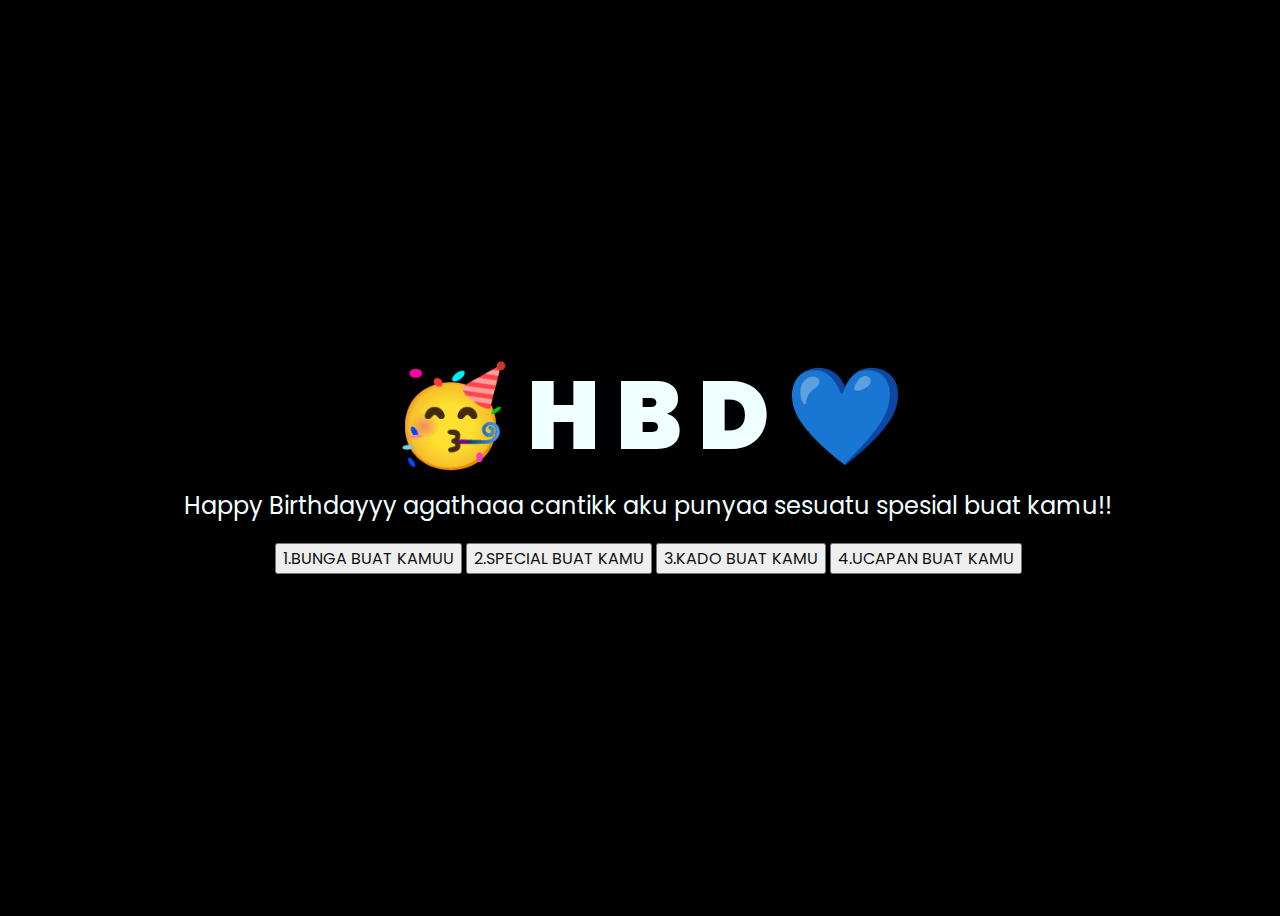
<file: index.html>
<!DOCTYPE html>
<html lang="en">
<head>
    <style>
        .hidden {
            display: none;
        }
    </style>
    <audio src="https://feeldreams.github.io/angelbabypart2.mp3" id="linkmp3" class="sembunyi"></audio>
    <meta charset="UTF-8">
    <meta http-equiv="X-UA-Compatible" content="IE=edge">
    <meta name="viewport" content="width=device-width, initial-scale=1.0">
    <link rel="stylesheet" href="css/style.css">
    <link rel="icon" href="img/flowers.png" type="image/x-icon">
    <title>HBD AGATHAA</title>
</head>
<body>
    <div class="greetings">
    <!-- wleeeeeeeeeee -->
        <span>🥳</span>
        <span>H</span>
        <span>B</span>
        <span>D</span>
        <span>💙</span>
    </div>
    <div class="description">
        <span>Happy Birthdayyy agathaaa cantikk aku punyaa sesuatu spesial buat kamu!!</span>
    </div>
    <div class="button">
        <button>
            <a href="flower.html">1.BUNGA BUAT KAMUU</a>
        </button>
        <button>
            <a href="zeavenius.html">2.SPECIAL BUAT KAMU</a>
        </button>
        <button>
            <a href="kado.html">3.KADO BUAT KAMU</a>
        </button>
        <button>
            <a href="photo/index.html">4.UCAPAN BUAT KAMU</a>
        </button>

    </div>
</body>
</html>
</file>
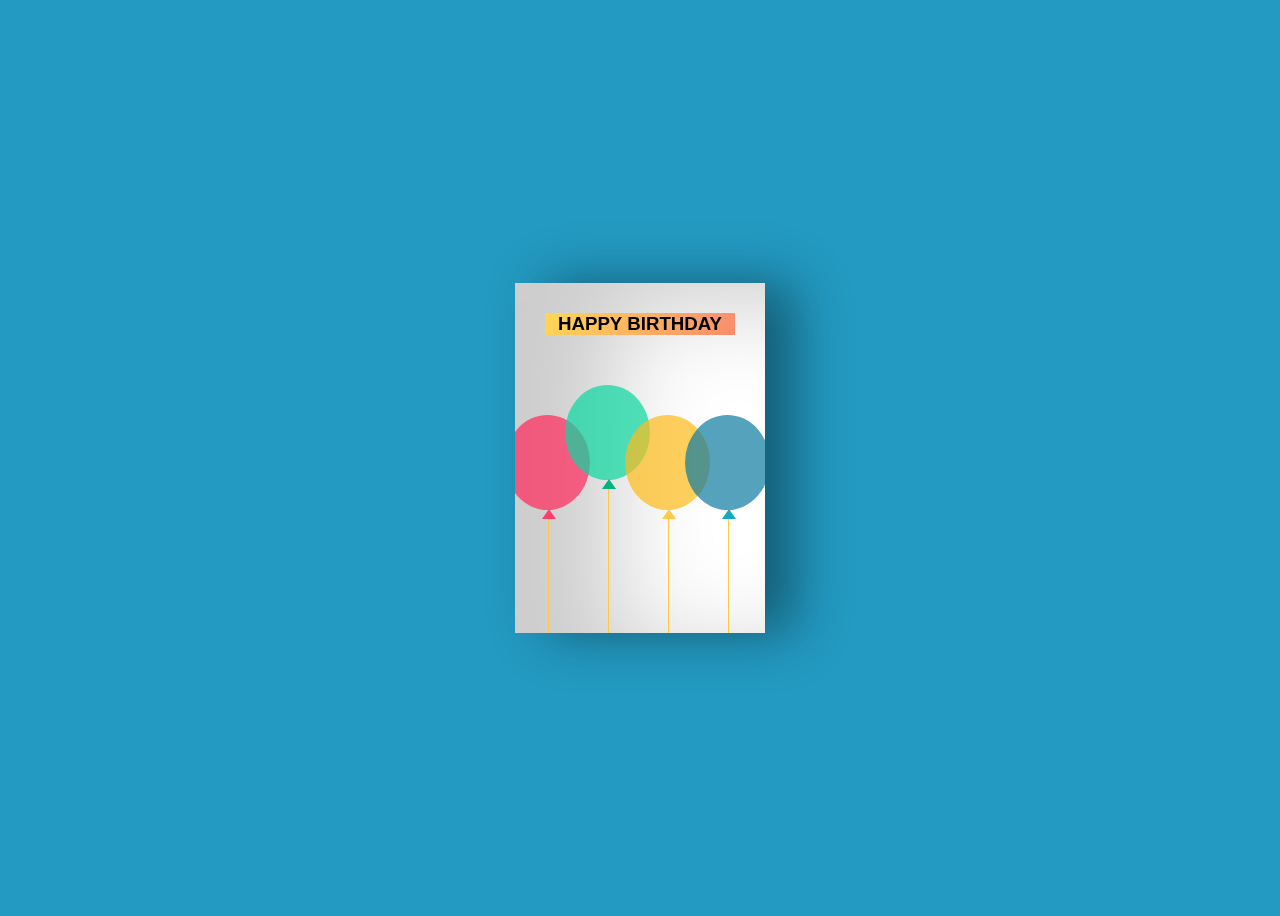
<file: card/index.html>
<!DOCTYPE html>
<html lang="en">
  <head>
    <meta charset="UTF-8" />
    <meta http-equiv="X-UA-Compatible" content="IE=edge" />
    <meta name="viewport" content="width=device-width, initial-scale=1.0" />
    <title>wleee</title>
    <!-- buat css -->
    <link rel="stylesheet" href="css/style.css" />
  </head>
  <body>
    <div class="birthdayCard">
      <div class="cardFront">
        <h3 class="happy">HAPPY BIRTHDAY</h3>
        <div class="balloons">
          <div class="balloon-1"></div>
          <div class="balloon-2"></div>
          <div class="balloon-3"></div>
          <div class="balloon-4"></div>
        </div>
      </div>
      <div class="cardInside">
        <h3 class="back">HAPPY BIRTHDAY</h3>
        <p>Agathaaa,</p>
        <p>
          happyyy birthdayy agathaaa 🎈🥳 Hari ini adalah hari yang istimewaa
          di hari yang bahagia inii, semoga kamu selalu dikelilingi oleh orang-orang yang mencintaimu 
          dan mendapatkan segala hal yang terbaik buat kamu
          semoga hari ini dan seterusnya dipenuhi dengan kebahagiaan dan tawa ceria seperti yang aku kenal.
        </p>
        <p class="name">zeaa💙</p>
      </div>
    </div>
  </body>
</html>
</file>
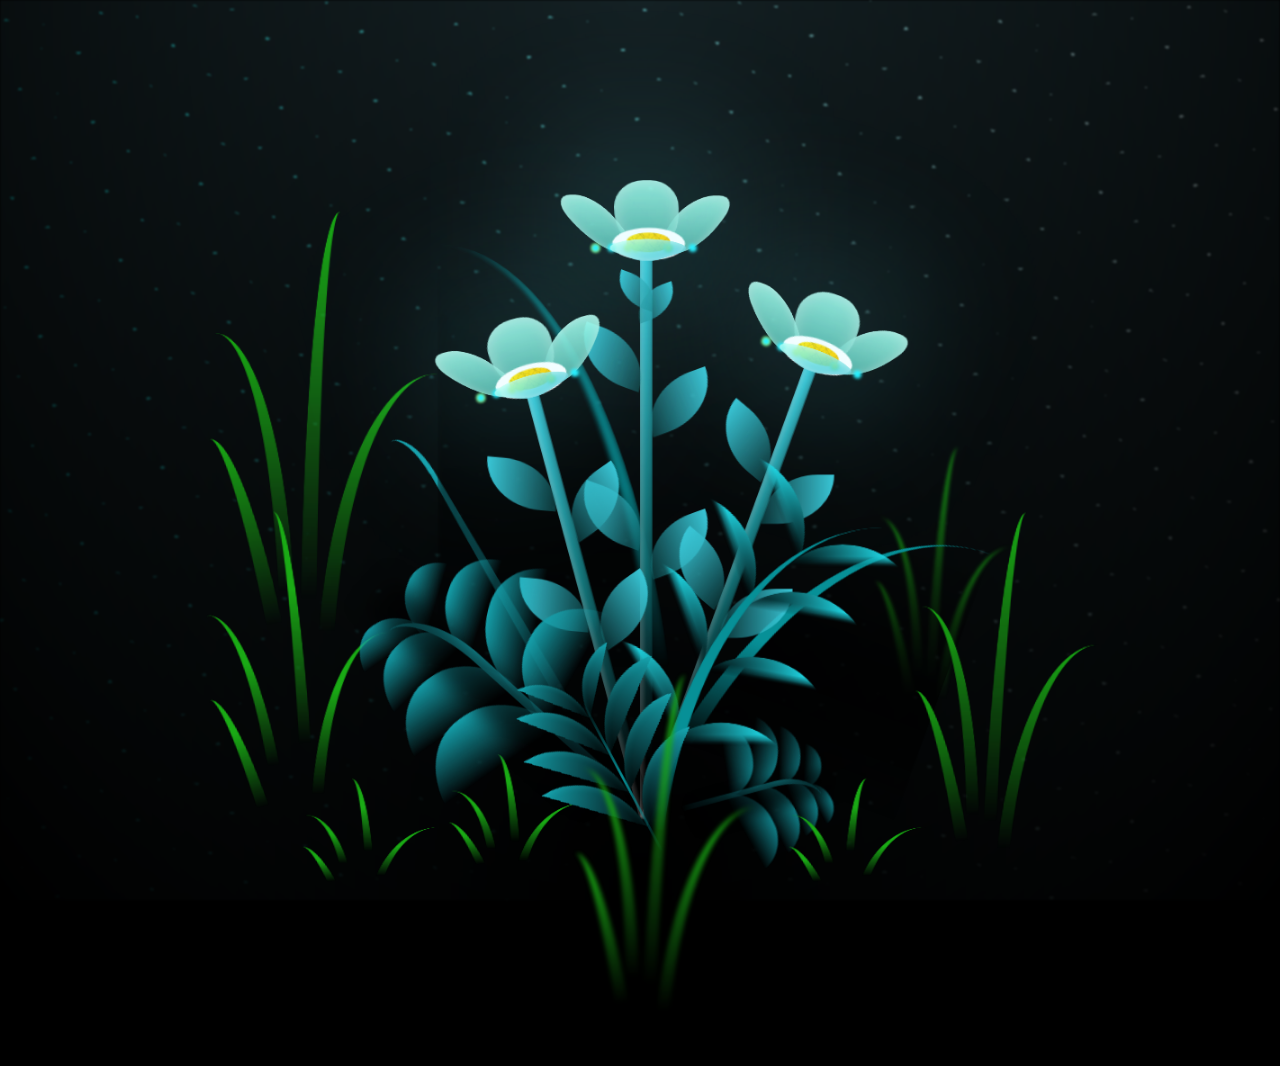
<file: flower.html>
<!DOCTYPE html>
<html lang="en">
<head>
    <meta charset="UTF-8">
    <meta http-equiv="X-UA-Compatible" content="IE=edge">
    <meta name="viewport" content="width=device-width, initial-scale=1.0">
    <link rel="stylesheet" href="css/main.css">
    <link rel="icon" href="img/flowers.png" type="image/x-icon">
    <title>HBD AGATHAA</title>
</head>
<body class="container">
  <!-- WLEEEEEEEEEEEEEEEEE-->
   <audio src="https://feeldreams.github.io/angelbabypart2.mp3" id="linkmp3" class="sembunyi"></audio>
   
    <div class="night"></div>
    <div class="flowers">
      <div class="flower flower--1">
        <div class="flower__leafs flower__leafs--1">
          <div class="flower__leaf flower__leaf--1"></div>
          <div class="flower__leaf flower__leaf--2"></div>
          <div class="flower__leaf flower__leaf--3"></div>
          <div class="flower__leaf flower__leaf--4"></div>
          <div class="flower__white-circle"></div>
  
          <div class="flower__light flower__light--1"></div>
          <div class="flower__light flower__light--2"></div>
          <div class="flower__light flower__light--3"></div>
          <div class="flower__light flower__light--4"></div>
          <div class="flower__light flower__light--5"></div>
          <div class="flower__light flower__light--6"></div>
          <div class="flower__light flower__light--7"></div>
          <div class="flower__light flower__light--8"></div>
  
        </div>
        <div class="flower__line">
          <div class="flower__line__leaf flower__line__leaf--1"></div>
          <div class="flower__line__leaf flower__line__leaf--2"></div>
          <div class="flower__line__leaf flower__line__leaf--3"></div>
          <div class="flower__line__leaf flower__line__leaf--4"></div>
          <div class="flower__line__leaf flower__line__leaf--5"></div>
          <div class="flower__line__leaf flower__line__leaf--6"></div>
        </div>
      </div>
  
      <div class="flower flower--2">
        <div class="flower__leafs flower__leafs--2">
          <div class="flower__leaf flower__leaf--1"></div>
          <div class="flower__leaf flower__leaf--2"></div>
          <div class="flower__leaf flower__leaf--3"></div>
          <div class="flower__leaf flower__leaf--4"></div>
          <div class="flower__white-circle"></div>
  
          <div class="flower__light flower__light--1"></div>
          <div class="flower__light flower__light--2"></div>
          <div class="flower__light flower__light--3"></div>
          <div class="flower__light flower__light--4"></div>
          <div class="flower__light flower__light--5"></div>
          <div class="flower__light flower__light--6"></div>
          <div class="flower__light flower__light--7"></div>
          <div class="flower__light flower__light--8"></div>
  
        </div>
        <div class="flower__line">
          <div class="flower__line__leaf flower__line__leaf--1"></div>
          <div class="flower__line__leaf flower__line__leaf--2"></div>
          <div class="flower__line__leaf flower__line__leaf--3"></div>
          <div class="flower__line__leaf flower__line__leaf--4"></div>
        </div>
      </div>
  
      <div class="flower flower--3">
        <div class="flower__leafs flower__leafs--3">
          <div class="flower__leaf flower__leaf--1"></div>
          <div class="flower__leaf flower__leaf--2"></div>
          <div class="flower__leaf flower__leaf--3"></div>
          <div class="flower__leaf flower__leaf--4"></div>
          <div class="flower__white-circle"></div>
  
          <div class="flower__light flower__light--1"></div>
          <div class="flower__light flower__light--2"></div>
          <div class="flower__light flower__light--3"></div>
          <div class="flower__light flower__light--4"></div>
          <div class="flower__light flower__light--5"></div>
          <div class="flower__light flower__light--6"></div>
          <div class="flower__light flower__light--7"></div>
          <div class="flower__light flower__light--8"></div>
  
        </div>
        <div class="flower__line">
          <div class="flower__line__leaf flower__line__leaf--1"></div>
          <div class="flower__line__leaf flower__line__leaf--2"></div>
          <div class="flower__line__leaf flower__line__leaf--3"></div>
          <div class="flower__line__leaf flower__line__leaf--4"></div>
        </div>
      </div>
  
      <div class="grow-ans" style="--d:1.2s">
        <div class="flower__g-long">
          <div class="flower__g-long__top"></div>
          <div class="flower__g-long__bottom"></div>
        </div>
      </div>
  
      <div class="growing-grass">
        <div class="flower__grass flower__grass--1">
          <div class="flower__grass--top"></div>
          <div class="flower__grass--bottom"></div>
          <div class="flower__grass__leaf flower__grass__leaf--1"></div>
          <div class="flower__grass__leaf flower__grass__leaf--2"></div>
          <div class="flower__grass__leaf flower__grass__leaf--3"></div>
          <div class="flower__grass__leaf flower__grass__leaf--4"></div>
          <div class="flower__grass__leaf flower__grass__leaf--5"></div>
          <div class="flower__grass__leaf flower__grass__leaf--6"></div>
          <div class="flower__grass__leaf flower__grass__leaf--7"></div>
          <div class="flower__grass__leaf flower__grass__leaf--8"></div>
          <div class="flower__grass__overlay"></div>
        </div>
      </div>
  
      <div class="growing-grass">
        <div class="flower__grass flower__grass--2">
          <div class="flower__grass--top"></div>
          <div class="flower__grass--bottom"></div>
          <div class="flower__grass__leaf flower__grass__leaf--1"></div>
          <div class="flower__grass__leaf flower__grass__leaf--2"></div>
          <div class="flower__grass__leaf flower__grass__leaf--3"></div>
          <div class="flower__grass__leaf flower__grass__leaf--4"></div>
          <div class="flower__grass__leaf flower__grass__leaf--5"></div>
          <div class="flower__grass__leaf flower__grass__leaf--6"></div>
          <div class="flower__grass__leaf flower__grass__leaf--7"></div>
          <div class="flower__grass__leaf flower__grass__leaf--8"></div>
          <div class="flower__grass__overlay"></div>
        </div>
      </div>
  
      <div class="grow-ans" style="--d:2.4s">
        <div class="flower__g-right flower__g-right--1">
          <div class="leaf"></div>
        </div>
      </div>
  
      <div class="grow-ans" style="--d:2.8s">
        <div class="flower__g-right flower__g-right--2">
          <div class="leaf"></div>
        </div>
      </div>
  
      <div class="grow-ans" style="--d:2.8s">
        <div class="flower__g-front">
          <div class="flower__g-front__leaf-wrapper flower__g-front__leaf-wrapper--1">
            <div class="flower__g-front__leaf"></div>
          </div>
          <div class="flower__g-front__leaf-wrapper flower__g-front__leaf-wrapper--2">
            <div class="flower__g-front__leaf"></div>
          </div>
          <div class="flower__g-front__leaf-wrapper flower__g-front__leaf-wrapper--3">
            <div class="flower__g-front__leaf"></div>
          </div>
          <div class="flower__g-front__leaf-wrapper flower__g-front__leaf-wrapper--4">
            <div class="flower__g-front__leaf"></div>
          </div>
          <div class="flower__g-front__leaf-wrapper flower__g-front__leaf-wrapper--5">
            <div class="flower__g-front__leaf"></div>
          </div>
          <div class="flower__g-front__leaf-wrapper flower__g-front__leaf-wrapper--6">
            <div class="flower__g-front__leaf"></div>
          </div>
          <div class="flower__g-front__leaf-wrapper flower__g-front__leaf-wrapper--7">
            <div class="flower__g-front__leaf"></div>
          </div>
          <div class="flower__g-front__leaf-wrapper flower__g-front__leaf-wrapper--8">
            <div class="flower__g-front__leaf"></div>
          </div>
          <div class="flower__g-front__line"></div>
        </div>
      </div>
  
      <div class="grow-ans" style="--d:3.2s">
        <div class="flower__g-fr">
          <div class="leaf"></div>
          <div class="flower__g-fr__leaf flower__g-fr__leaf--1"></div>
          <div class="flower__g-fr__leaf flower__g-fr__leaf--2"></div>
          <div class="flower__g-fr__leaf flower__g-fr__leaf--3"></div>
          <div class="flower__g-fr__leaf flower__g-fr__leaf--4"></div>
          <div class="flower__g-fr__leaf flower__g-fr__leaf--5"></div>
          <div class="flower__g-fr__leaf flower__g-fr__leaf--6"></div>
          <div class="flower__g-fr__leaf flower__g-fr__leaf--7"></div>
          <div class="flower__g-fr__leaf flower__g-fr__leaf--8"></div>
        </div>
      </div>
  
      <div class="long-g long-g--0">
        <div class="grow-ans" style="--d:3s">
          <div class="leaf leaf--0"></div>
        </div>
        <div class="grow-ans" style="--d:2.2s">
          <div class="leaf leaf--1"></div>
        </div>
        <div class="grow-ans" style="--d:3.4s">
          <div class="leaf leaf--2"></div>
        </div>
        <div class="grow-ans" style="--d:3.6s">
          <div class="leaf leaf--3"></div>
        </div>
      </div>
  
      <div class="long-g long-g--1">
        <div class="grow-ans" style="--d:3.6s">
          <div class="leaf leaf--0"></div>
        </div>
        <div class="grow-ans" style="--d:3.8s">
          <div class="leaf leaf--1"></div>
        </div>
        <div class="grow-ans" style="--d:4s">
          <div class="leaf leaf--2"></div>
        </div>
        <div class="grow-ans" style="--d:4.2s">
          <div class="leaf leaf--3"></div>
        </div>
      </div>
  
      <div class="long-g long-g--2">
        <div class="grow-ans" style="--d:4s">
          <div class="leaf leaf--0"></div>
        </div>
        <div class="grow-ans" style="--d:4.2s">
          <div class="leaf leaf--1"></div>
        </div>
        <div class="grow-ans" style="--d:4.4s">
          <div class="leaf leaf--2"></div>
        </div>
        <div class="grow-ans" style="--d:4.6s">
          <div class="leaf leaf--3"></div>
        </div>
      </div>
  
      <div class="long-g long-g--3">
        <div class="grow-ans" style="--d:4s">
          <div class="leaf leaf--0"></div>
        </div>
        <div class="grow-ans" style="--d:4.2s">
          <div class="leaf leaf--1"></div>
        </div>
        <div class="grow-ans" style="--d:3s">
          <div class="leaf leaf--2"></div>
        </div>
        <div class="grow-ans" style="--d:3.6s">
          <div class="leaf leaf--3"></div>
        </div>
      </div>
  
      <div class="long-g long-g--4">
        <div class="grow-ans" style="--d:4s">
          <div class="leaf leaf--0"></div>
        </div>
        <div class="grow-ans" style="--d:4.2s">
          <div class="leaf leaf--1"></div>
        </div>
        <div class="grow-ans" style="--d:3s">
          <div class="leaf leaf--2"></div>
        </div>
        <div class="grow-ans" style="--d:3.6s">
          <div class="leaf leaf--3"></div>
        </div>
      </div>
  
      <div class="long-g long-g--5">
        <div class="grow-ans" style="--d:4s">
          <div class="leaf leaf--0"></div>
        </div>
        <div class="grow-ans" style="--d:4.2s">
          <div class="leaf leaf--1"></div>
        </div>
        <div class="grow-ans" style="--d:3s">
          <div class="leaf leaf--2"></div>
        </div>
        <div class="grow-ans" style="--d:3.6s">
          <div class="leaf leaf--3"></div>
        </div>
      </div>
  
      <div class="long-g long-g--6">
        <div class="grow-ans" style="--d:4.2s">
          <div class="leaf leaf--0"></div>
        </div>
        <div class="grow-ans" style="--d:4.4s">
          <div class="leaf leaf--1"></div>
        </div>
        <div class="grow-ans" style="--d:4.6s">
          <div class="leaf leaf--2"></div>
        </div>
        <div class="grow-ans" style="--d:4.8s">
          <div class="leaf leaf--3"></div>
        </div>
      </div>
  
      <div class="long-g long-g--7">
        <div class="grow-ans" style="--d:3s">
          <div class="leaf leaf--0"></div>
        </div>
        <div class="grow-ans" style="--d:3.2s">
          <div class="leaf leaf--1"></div>
        </div>
        <div class="grow-ans" style="--d:3.5s">
          <div class="leaf leaf--2"></div>
        </div>
        <div class="grow-ans" style="--d:3.6s">
          <div class="leaf leaf--3"></div>
        </div>
      </div>
    </div>
    <script src="main.js"></script>
  </body>
</html>
</file>
<file: css/style.css>
@import url('https://fonts.googleapis.com/css2?family=Poppins:ital,wght@0,500;1,900&display=swap');
*{
    font-family: 'Poppins',cursive;
}
body{
    color: azure;
    width: 100%;
    height: 100vh;
    display: flex;
    flex-direction: column;
    align-items: center;
    justify-content: center;
    background-color: black;
}
.greetings{
    font-size: 6rem;
    font-weight: 900;
}
.greetings > span{
    animation: glow 3s ease-in-out infinite;
}
@keyframes glow{
    0%, 100%{
        color: #fff;
        text-shadow: 0 0 12px #396bd6, 0 0 50px #396bd6, 0 0 100px #396bd6;
    }
    10%, 90%{
        color: #111;
        text-shadow: none;
    }
}
.greetings > span:nth-child(2){
    animation-delay: .2s ;
}
.greetings > span:nth-child(3){
    animation-delay: .4s ;
}
.greetings > span:nth-child(4){
    animation-delay: .6s;
}
.greetings > span:nth-child(5){
    animation-delay: .8s;
}
.greetings > span:nth-child(5){
    animation-delay: .10s;
}
.greetings > span:nth-child(5){
    animation-delay: .12s;
}
.description{
    font-size: 1.5rem;
    margin-bottom: 20px;
}

.button a{
    text-decoration: none;
    font-size: 1rem;
    color: #111;
}

@media screen and (max-width:574px){
    .greetings{
        display: block;
        font-size: 3rem;
        font-weight: 500;
        text-align: center;
    }
    .description{
        font-size: 1rem;
    }
    
    .button a{
        font-size: .5rem;
    }
}
</file>
<file: card/css/style.css>
body {
  display: flex;
  align-items: center;
  justify-content: center;
  height: 100vh;
  background-color: #239ac2;
}

.birthdayCard {
  position: relative;
  width: 250px;
  height: 350px;
  cursor: pointer;
  transform-style: preserve-3d;
  transform: perspective(2500px);
  transition: 1s;
}

.birthdayCard:hover {
  transform: perspective(2500px) rotate(5deg);
  box-shadow: inset 100px 20px 100px rgba(0, 0, 0, 0.2),
    0 10px 100px rgba(0, 0, 0, 0.5);
}

.birthdayCard:hover .cardFront {
  transform: rotateY(-160deg);
}

.birthdayCard:hover .happy {
  visibility: hidden;
}

.cardFront {
  position: relative;
  background-color: #fff;
  width: 250px;
  height: 350px;
  overflow: hidden;
  transform-origin: left;
  box-shadow: inset 100px 20px 100px rgba(0, 0, 0, 0.2),
    30px 0 50px rgba(0, 0, 0, 0.4);
  transition: 0.6s;
}

.happy {
  font-family: Tahoma, sans-serif;
  text-align: center;
  margin: 30px;
  background-image: linear-gradient(120deg, #ffd856 0%, #f98c6e 100%);
  transition: 0.1s;
}

.balloons {
  position: absolute;
}

.balloon-1,
.balloon-2,
.balloon-3,
.balloon-4 {
  position: absolute;
  width: 85px;
  height: 95px;
  border-radius: 50%;
}

.balloon-1 {
  background-color: rgba(255, 40, 90, 0.7);
  left: -10px;
  top: 50px;
}

.balloon-2 {
  background-color: rgba(9, 215, 160, 0.7);
  left: 50px;
  top: 20px;
}

.balloon-3 {
  background-color: rgba(255, 186, 26, 0.7);
  left: 110px;
  top: 50px;
}

.balloon-4 {
  background-color: rgba(12, 122, 159, 0.7);
  left: 170px;
  top: 50px;
}

.balloon-1::before,
.balloon-2::before,
.balloon-3::before,
.balloon-4::before {
  content: "";
  position: absolute;
  width: 1px;
  height: 155px;
  background-color: #ffc848;
  top: 95px;
  left: 43px;
}

.balloon-1::after,
.balloon-2::after,
.balloon-3::after,
.balloon-4::after {
  content: "";
  position: absolute;
  border-right: 7px solid transparent;
  border-left: 7px solid transparent;
  top: 94px;
  left: 37px;
}

.balloon-1::after {
  border-bottom: 10px solid #ff3e6b;
}

.balloon-2::after {
  border-bottom: 10px solid #04b183;
}

.balloon-3::after {
  border-bottom: 10px solid #ffc94c;
}

.balloon-4::after {
  border-bottom: 10px solid #13a9bd;
}

.cardInside {
  position: absolute;
  background-color: #fff;
  width: 250px;
  height: 350px;
  z-index: -1;
  left: 0;
  top: 0;
  box-shadow: inset 100px 20px 100px rgba(0, 0, 0, 0.2);
}

p {
  font-family: "Tahoma", cursive;
  margin: 10px;
  color: #333;
}

.name {
  position: absolute;
  left: 190px;
  top: 300px;
  color: #333;
}

.back {
  font-family: Tahoma, sans-serif;
  color: #333;
  text-align: center;
  margin: 30px;
  outline-color: #333;
  outline-style: dotted;
}
</file>
<file: css/main.css>
*,
*::after,
*::before {
  padding: 0;
  margin: 0;
  box-sizing: border-box;
}

:root {
  --dark-color: #000;
}

body {
  display: flex;
  align-items: flex-end;
  justify-content: center;
  min-height: 100vh;
  background-color: var(--dark-color);
  overflow: hidden;
  perspective: 1000px;
}

.night {
  position: fixed;
  left: 50%;
  top: 0;
  transform: translateX(-50%);
  width: 100%;
  height: 100%;
  filter: blur(0.1vmin);
  background-image: radial-gradient(ellipse at top, transparent 0%, var(--dark-color)), radial-gradient(ellipse at bottom, var(--dark-color), rgba(145, 233, 255, 0.2)), repeating-linear-gradient(220deg, rgb(0, 0, 0) 0px, rgb(0, 0, 0) 19px, transparent 19px, transparent 22px), repeating-linear-gradient(189deg, rgb(0, 0, 0) 0px, rgb(0, 0, 0) 19px, transparent 19px, transparent 22px), repeating-linear-gradient(148deg, rgb(0, 0, 0) 0px, rgb(0, 0, 0) 19px, transparent 19px, transparent 22px), linear-gradient(90deg, rgb(0, 255, 250), rgb(240, 240, 240));
}

.flowers {
  position: relative;
  transform: scale(0.9);
}

.flower {
  position: absolute;
  bottom: 10vmin;
  transform-origin: bottom center;
  z-index: 10;
  --fl-speed: 0.8s;
}
.flower--1 {
  -webkit-animation: moving-flower-1 4s linear infinite;
          animation: moving-flower-1 4s linear infinite;
}
.flower--1 .flower__line {
  height: 70vmin;
  -webkit-animation-delay: 0.3s;
          animation-delay: 0.3s;
}
.flower--1 .flower__line__leaf--1 {
  -webkit-animation: blooming-leaf-right var(--fl-speed) 1.6s backwards;
          animation: blooming-leaf-right var(--fl-speed) 1.6s backwards;
}
.flower--1 .flower__line__leaf--2 {
  -webkit-animation: blooming-leaf-right var(--fl-speed) 1.4s backwards;
          animation: blooming-leaf-right var(--fl-speed) 1.4s backwards;
}
.flower--1 .flower__line__leaf--3 {
  -webkit-animation: blooming-leaf-left var(--fl-speed) 1.2s backwards;
          animation: blooming-leaf-left var(--fl-speed) 1.2s backwards;
}
.flower--1 .flower__line__leaf--4 {
  -webkit-animation: blooming-leaf-left var(--fl-speed) 1s backwards;
          animation: blooming-leaf-left var(--fl-speed) 1s backwards;
}
.flower--1 .flower__line__leaf--5 {
  -webkit-animation: blooming-leaf-right var(--fl-speed) 1.8s backwards;
          animation: blooming-leaf-right var(--fl-speed) 1.8s backwards;
}
.flower--1 .flower__line__leaf--6 {
  -webkit-animation: blooming-leaf-left var(--fl-speed) 2s backwards;
          animation: blooming-leaf-left var(--fl-speed) 2s backwards;
}
.flower--2 {
  left: 50%;
  transform: rotate(20deg);
  -webkit-animation: moving-flower-2 4s linear infinite;
          animation: moving-flower-2 4s linear infinite;
}
.flower--2 .flower__line {
  height: 60vmin;
  -webkit-animation-delay: 0.6s;
          animation-delay: 0.6s;
}
.flower--2 .flower__line__leaf--1 {
  -webkit-animation: blooming-leaf-right var(--fl-speed) 1.9s backwards;
          animation: blooming-leaf-right var(--fl-speed) 1.9s backwards;
}
.flower--2 .flower__line__leaf--2 {
  -webkit-animation: blooming-leaf-right var(--fl-speed) 1.7s backwards;
          animation: blooming-leaf-right var(--fl-speed) 1.7s backwards;
}
.flower--2 .flower__line__leaf--3 {
  -webkit-animation: blooming-leaf-left var(--fl-speed) 1.5s backwards;
          animation: blooming-leaf-left var(--fl-speed) 1.5s backwards;
}
.flower--2 .flower__line__leaf--4 {
  -webkit-animation: blooming-leaf-left var(--fl-speed) 1.3s backwards;
          animation: blooming-leaf-left var(--fl-speed) 1.3s backwards;
}
.flower--3 {
  left: 50%;
  transform: rotate(-15deg);
  -webkit-animation: moving-flower-3 4s linear infinite;
          animation: moving-flower-3 4s linear infinite;
}
.flower--3 .flower__line {
  -webkit-animation-delay: 0.9s;
          animation-delay: 0.9s;
}
.flower--3 .flower__line__leaf--1 {
  -webkit-animation: blooming-leaf-right var(--fl-speed) 2.5s backwards;
          animation: blooming-leaf-right var(--fl-speed) 2.5s backwards;
}
.flower--3 .flower__line__leaf--2 {
  -webkit-animation: blooming-leaf-right var(--fl-speed) 2.3s backwards;
          animation: blooming-leaf-right var(--fl-speed) 2.3s backwards;
}
.flower--3 .flower__line__leaf--3 {
  -webkit-animation: blooming-leaf-left var(--fl-speed) 2.1s backwards;
          animation: blooming-leaf-left var(--fl-speed) 2.1s backwards;
}
.flower--3 .flower__line__leaf--4 {
  -webkit-animation: blooming-leaf-left var(--fl-speed) 1.9s backwards;
          animation: blooming-leaf-left var(--fl-speed) 1.9s backwards;
}
.flower__leafs {
  position: relative;
  -webkit-animation: blooming-flower 2s backwards;
          animation: blooming-flower 2s backwards;
}
.flower__leafs--1 {
  -webkit-animation-delay: 1.1s;
          animation-delay: 1.1s;
}
.flower__leafs--2 {
  -webkit-animation-delay: 1.4s;
          animation-delay: 1.4s;
}
.flower__leafs--3 {
  -webkit-animation-delay: 1.7s;
          animation-delay: 1.7s;
}
.flower__leafs::after {
  content: "";
  position: absolute;
  left: 0;
  top: 0;
  transform: translate(-50%, -100%);
  width: 8vmin;
  height: 8vmin;
  background-color: #6bf0ff;
  filter: blur(10vmin);
}
.flower__leaf {
  position: absolute;
  bottom: 0;
  left: 50%;
  width: 8vmin;
  height: 11vmin;
  border-radius: 51% 49% 47% 53%/44% 45% 55% 69%;
  background-color: #a7ffee;
  background-image: linear-gradient(to top, #54b8aa, #a7ffee);
  transform-origin: bottom center;
  opacity: 0.9;
  box-shadow: inset 0 0 2vmin rgba(255, 255, 255, 0.5);
}
.flower__leaf--1 {
  transform: translate(-10%, 1%) rotateY(40deg) rotateX(-50deg);
}
.flower__leaf--2 {
  transform: translate(-50%, -4%) rotateX(40deg);
}
.flower__leaf--3 {
  transform: translate(-90%, 0%) rotateY(45deg) rotateX(50deg);
}
.flower__leaf--4 {
  width: 8vmin;
  height: 8vmin;
  transform-origin: bottom left;
  border-radius: 4vmin 10vmin 4vmin 4vmin;
  transform: translate(0%, 18%) rotateX(70deg) rotate(-43deg);
  background-image: linear-gradient(to top, #39c6d6, #a7ffee);
  z-index: 1;
  opacity: 0.8;
}
.flower__white-circle {
  position: absolute;
  left: -3.5vmin;
  top: -3vmin;
  width: 9vmin;
  height: 4vmin;
  border-radius: 50%;
  background-color: #fff;
}
.flower__white-circle::after {
  content: "";
  position: absolute;
  left: 50%;
  top: 45%;
  transform: translate(-50%, -50%);
  width: 60%;
  height: 60%;
  border-radius: inherit;
  background-image: repeating-linear-gradient(135deg, rgba(0, 0, 0, 0.03) 0px, rgba(0, 0, 0, 0.03) 1px, transparent 1px, transparent 12px), repeating-linear-gradient(45deg, rgba(0, 0, 0, 0.03) 0px, rgba(0, 0, 0, 0.03) 1px, transparent 1px, transparent 12px), repeating-linear-gradient(67.5deg, rgba(0, 0, 0, 0.03) 0px, rgba(0, 0, 0, 0.03) 1px, transparent 1px, transparent 12px), repeating-linear-gradient(135deg, rgba(0, 0, 0, 0.03) 0px, rgba(0, 0, 0, 0.03) 1px, transparent 1px, transparent 12px), repeating-linear-gradient(45deg, rgba(0, 0, 0, 0.03) 0px, rgba(0, 0, 0, 0.03) 1px, transparent 1px, transparent 12px), repeating-linear-gradient(112.5deg, rgba(0, 0, 0, 0.03) 0px, rgba(0, 0, 0, 0.03) 1px, transparent 1px, transparent 12px), repeating-linear-gradient(112.5deg, rgba(0, 0, 0, 0.03) 0px, rgba(0, 0, 0, 0.03) 1px, transparent 1px, transparent 12px), repeating-linear-gradient(45deg, rgba(0, 0, 0, 0.03) 0px, rgba(0, 0, 0, 0.03) 1px, transparent 1px, transparent 12px), repeating-linear-gradient(22.5deg, rgba(0, 0, 0, 0.03) 0px, rgba(0, 0, 0, 0.03) 1px, transparent 1px, transparent 12px), repeating-linear-gradient(45deg, rgba(0, 0, 0, 0.03) 0px, rgba(0, 0, 0, 0.03) 1px, transparent 1px, transparent 12px), repeating-linear-gradient(22.5deg, rgba(0, 0, 0, 0.03) 0px, rgba(0, 0, 0, 0.03) 1px, transparent 1px, transparent 12px), repeating-linear-gradient(135deg, rgba(0, 0, 0, 0.03) 0px, rgba(0, 0, 0, 0.03) 1px, transparent 1px, transparent 12px), repeating-linear-gradient(157.5deg, rgba(0, 0, 0, 0.03) 0px, rgba(0, 0, 0, 0.03) 1px, transparent 1px, transparent 12px), repeating-linear-gradient(67.5deg, rgba(0, 0, 0, 0.03) 0px, rgba(0, 0, 0, 0.03) 1px, transparent 1px, transparent 12px), repeating-linear-gradient(67.5deg, rgba(0, 0, 0, 0.03) 0px, rgba(0, 0, 0, 0.03) 1px, transparent 1px, transparent 12px), linear-gradient(90deg, rgb(255, 235, 18), rgb(255, 206, 0));
}
.flower__line {
  height: 55vmin;
  width: 1.5vmin;
  background-image: linear-gradient(to left, rgba(0, 0, 0, 0.2), transparent, rgba(255, 255, 255, 0.2)), linear-gradient(to top, transparent 10%, #14757a, #39c6d6);
  box-shadow: inset 0 0 2px rgba(0, 0, 0, 0.5);
  -webkit-animation: grow-flower-tree 4s backwards;
          animation: grow-flower-tree 4s backwards;
}
.flower__line__leaf {
  --w: 7vmin;
  --h: calc(var(--w) + 2vmin);
  position: absolute;
  top: 20%;
  left: 90%;
  width: var(--w);
  height: var(--h);
  border-top-right-radius: var(--h);
  border-bottom-left-radius: var(--h);
  background-image: linear-gradient(to top, rgba(20, 117, 122, 0.4), #39c6d6);
}
.flower__line__leaf--1 {
  transform: rotate(70deg) rotateY(30deg);
}
.flower__line__leaf--2 {
  top: 45%;
  transform: rotate(70deg) rotateY(30deg);
}
.flower__line__leaf--3, .flower__line__leaf--4, .flower__line__leaf--6 {
  border-top-right-radius: 0;
  border-bottom-left-radius: 0;
  border-top-left-radius: var(--h);
  border-bottom-right-radius: var(--h);
  left: -460%;
  top: 12%;
  transform: rotate(-70deg) rotateY(30deg);
}
.flower__line__leaf--4 {
  top: 40%;
}
.flower__line__leaf--5 {
  top: 0;
  transform-origin: left;
  transform: rotate(70deg) rotateY(30deg) scale(0.6);
}
.flower__line__leaf--6 {
  top: -2%;
  left: -450%;
  transform-origin: right;
  transform: rotate(-70deg) rotateY(30deg) scale(0.6);
}
.flower__light {
  position: absolute;
  bottom: 0vmin;
  width: 1vmin;
  height: 1vmin;
  background-color: rgb(255, 251, 0);
  border-radius: 50%;
  filter: blur(0.2vmin);
  -webkit-animation: light-ans 4s linear infinite backwards;
          animation: light-ans 4s linear infinite backwards;
}
.flower__light:nth-child(odd) {
  background-color: #23f0ff;
}
.flower__light--1 {
  left: -2vmin;
  -webkit-animation-delay: 1s;
          animation-delay: 1s;
}
.flower__light--2 {
  left: 3vmin;
  -webkit-animation-delay: 0.5s;
          animation-delay: 0.5s;
}
.flower__light--3 {
  left: -6vmin;
  -webkit-animation-delay: 0.3s;
          animation-delay: 0.3s;
}
.flower__light--4 {
  left: 6vmin;
  -webkit-animation-delay: 0.9s;
          animation-delay: 0.9s;
}
.flower__light--5 {
  left: -1vmin;
  -webkit-animation-delay: 1.5s;
          animation-delay: 1.5s;
}
.flower__light--6 {
  left: -4vmin;
  -webkit-animation-delay: 3s;
          animation-delay: 3s;
}
.flower__light--7 {
  left: 3vmin;
  -webkit-animation-delay: 2s;
          animation-delay: 2s;
}
.flower__light--8 {
  left: -6vmin;
  -webkit-animation-delay: 3.5s;
          animation-delay: 3.5s;
}
.flower__grass {
  --c: #159faa;
  --line-w: 1.5vmin;
  position: absolute;
  bottom: 12vmin;
  left: -7vmin;
  display: flex;
  flex-direction: column;
  align-items: flex-end;
  z-index: 20;
  transform-origin: bottom center;
  transform: rotate(-48deg) rotateY(40deg);
}
.flower__grass--1 {
  -webkit-animation: moving-grass 2s linear infinite;
          animation: moving-grass 2s linear infinite;
}
.flower__grass--2 {
  left: 2vmin;
  bottom: 10vmin;
  transform: scale(0.5) rotate(75deg) rotateX(10deg) rotateY(-200deg);
  opacity: 0.8;
  z-index: 0;
  -webkit-animation: moving-grass--2 1.5s linear infinite;
          animation: moving-grass--2 1.5s linear infinite;
}
.flower__grass--top {
  width: 7vmin;
  height: 10vmin;
  border-top-right-radius: 100%;
  border-right: var(--line-w) solid var(--c);
  transform-origin: bottom center;
  transform: rotate(-2deg);
}
.flower__grass--bottom {
  margin-top: -2px;
  width: var(--line-w);
  height: 25vmin;
  background-image: linear-gradient(to top, transparent, var(--c));
}
.flower__grass__leaf {
  --size: 10vmin;
  position: absolute;
  width: calc(var(--size) * 2.1);
  height: var(--size);
  border-top-left-radius: var(--size);
  border-top-right-radius: var(--size);
  background-image: linear-gradient(to top, transparent, transparent 30%, var(--c));
  z-index: 100;
}
.flower__grass__leaf--1 {
  top: -6%;
  left: 30%;
  --size: 6vmin;
  transform: rotate(-20deg);
  -webkit-animation: growing-grass-ans--1 2s 2.6s backwards;
          animation: growing-grass-ans--1 2s 2.6s backwards;
}
@-webkit-keyframes growing-grass-ans--1 {
  0% {
    transform-origin: bottom left;
    transform: rotate(-20deg) scale(0);
  }
}
@keyframes growing-grass-ans--1 {
  0% {
    transform-origin: bottom left;
    transform: rotate(-20deg) scale(0);
  }
}
.flower__grass__leaf--2 {
  top: -5%;
  left: -110%;
  --size: 6vmin;
  transform: rotate(10deg);
  -webkit-animation: growing-grass-ans--2 2s 2.4s linear backwards;
          animation: growing-grass-ans--2 2s 2.4s linear backwards;
}
@-webkit-keyframes growing-grass-ans--2 {
  0% {
    transform-origin: bottom right;
    transform: rotate(10deg) scale(0);
  }
}
@keyframes growing-grass-ans--2 {
  0% {
    transform-origin: bottom right;
    transform: rotate(10deg) scale(0);
  }
}
.flower__grass__leaf--3 {
  top: 5%;
  left: 60%;
  --size: 8vmin;
  transform: rotate(-18deg) rotateX(-20deg);
  -webkit-animation: growing-grass-ans--3 2s 2.2s linear backwards;
          animation: growing-grass-ans--3 2s 2.2s linear backwards;
}
@-webkit-keyframes growing-grass-ans--3 {
  0% {
    transform-origin: bottom left;
    transform: rotate(-18deg) rotateX(-20deg) scale(0);
  }
}
@keyframes growing-grass-ans--3 {
  0% {
    transform-origin: bottom left;
    transform: rotate(-18deg) rotateX(-20deg) scale(0);
  }
}
.flower__grass__leaf--4 {
  top: 6%;
  left: -135%;
  --size: 8vmin;
  transform: rotate(2deg);
  -webkit-animation: growing-grass-ans--4 2s 2s linear backwards;
          animation: growing-grass-ans--4 2s 2s linear backwards;
}
@-webkit-keyframes growing-grass-ans--4 {
  0% {
    transform-origin: bottom right;
    transform: rotate(2deg) scale(0);
  }
}
@keyframes growing-grass-ans--4 {
  0% {
    transform-origin: bottom right;
    transform: rotate(2deg) scale(0);
  }
}
.flower__grass__leaf--5 {
  top: 20%;
  left: 60%;
  --size: 10vmin;
  transform: rotate(-24deg) rotateX(-20deg);
  -webkit-animation: growing-grass-ans--5 2s 1.8s linear backwards;
          animation: growing-grass-ans--5 2s 1.8s linear backwards;
}
@-webkit-keyframes growing-grass-ans--5 {
  0% {
    transform-origin: bottom left;
    transform: rotate(-24deg) rotateX(-20deg) scale(0);
  }
}
@keyframes growing-grass-ans--5 {
  0% {
    transform-origin: bottom left;
    transform: rotate(-24deg) rotateX(-20deg) scale(0);
  }
}
.flower__grass__leaf--6 {
  top: 22%;
  left: -180%;
  --size: 10vmin;
  transform: rotate(10deg);
  -webkit-animation: growing-grass-ans--6 2s 1.6s linear backwards;
          animation: growing-grass-ans--6 2s 1.6s linear backwards;
}
@-webkit-keyframes growing-grass-ans--6 {
  0% {
    transform-origin: bottom right;
    transform: rotate(10deg) scale(0);
  }
}
@keyframes growing-grass-ans--6 {
  0% {
    transform-origin: bottom right;
    transform: rotate(10deg) scale(0);
  }
}
.flower__grass__leaf--7 {
  top: 39%;
  left: 70%;
  --size: 10vmin;
  transform: rotate(-10deg);
  -webkit-animation: growing-grass-ans--7 2s 1.4s linear backwards;
          animation: growing-grass-ans--7 2s 1.4s linear backwards;
}
@-webkit-keyframes growing-grass-ans--7 {
  0% {
    transform-origin: bottom left;
    transform: rotate(-10deg) scale(0);
  }
}
@keyframes growing-grass-ans--7 {
  0% {
    transform-origin: bottom left;
    transform: rotate(-10deg) scale(0);
  }
}
.flower__grass__leaf--8 {
  top: 40%;
  left: -215%;
  --size: 11vmin;
  transform: rotate(10deg);
  -webkit-animation: growing-grass-ans--8 2s 1.2s linear backwards;
          animation: growing-grass-ans--8 2s 1.2s linear backwards;
}
@-webkit-keyframes growing-grass-ans--8 {
  0% {
    transform-origin: bottom right;
    transform: rotate(10deg) scale(0);
  }
}
@keyframes growing-grass-ans--8 {
  0% {
    transform-origin: bottom right;
    transform: rotate(10deg) scale(0);
  }
}
.flower__grass__overlay {
  position: absolute;
  top: -10%;
  right: 0%;
  width: 100%;
  height: 100%;
  background-color: rgba(0, 0, 0, 0.6);
  filter: blur(1.5vmin);
  z-index: 100;
}
.flower__g-long {
  --w: 2vmin;
  --h: 6vmin;
  --c: #159faa;
  position: absolute;
  bottom: 10vmin;
  left: -3vmin;
  transform-origin: bottom center;
  transform: rotate(-30deg) rotateY(-20deg);
  display: flex;
  flex-direction: column;
  align-items: flex-end;
  -webkit-animation: flower-g-long-ans 3s linear infinite;
          animation: flower-g-long-ans 3s linear infinite;
}
@-webkit-keyframes flower-g-long-ans {
  0%, 100% {
    transform: rotate(-30deg) rotateY(-20deg);
  }
  50% {
    transform: rotate(-32deg) rotateY(-20deg);
  }
}
@keyframes flower-g-long-ans {
  0%, 100% {
    transform: rotate(-30deg) rotateY(-20deg);
  }
  50% {
    transform: rotate(-32deg) rotateY(-20deg);
  }
}
.flower__g-long__top {
  top: calc(var(--h) * -1);
  width: calc(var(--w) + 1vmin);
  height: var(--h);
  border-top-right-radius: 100%;
  border-right: 0.7vmin solid var(--c);
  transform: translate(-0.7vmin, 1vmin);
}
.flower__g-long__bottom {
  width: var(--w);
  height: 50vmin;
  transform-origin: bottom center;
  background-image: linear-gradient(to top, transparent 30%, var(--c));
  box-shadow: inset 0 0 2px rgba(0, 0, 0, 0.5);
  -webkit-clip-path: polygon(35% 0, 65% 1%, 100% 100%, 0% 100%);
          clip-path: polygon(35% 0, 65% 1%, 100% 100%, 0% 100%);
}
.flower__g-right {
  position: absolute;
  bottom: 6vmin;
  left: -2vmin;
  transform-origin: bottom left;
  transform: rotate(20deg);
}
.flower__g-right .leaf {
  width: 30vmin;
  height: 50vmin;
  border-top-left-radius: 100%;
  border-left: 2vmin solid #079097;
  background-image: linear-gradient(to bottom, transparent, var(--dark-color) 60%);
  -webkit-mask-image: linear-gradient(to top, transparent 30%, #079097 60%);
}
.flower__g-right--1 {
  -webkit-animation: flower-g-right-ans 2.5s linear infinite;
          animation: flower-g-right-ans 2.5s linear infinite;
}
.flower__g-right--2 {
  left: 5vmin;
  transform: rotateY(-180deg);
  -webkit-animation: flower-g-right-ans--2 3s linear infinite;
          animation: flower-g-right-ans--2 3s linear infinite;
}
.flower__g-right--2 .leaf {
  height: 75vmin;
  filter: blur(0.3vmin);
  opacity: 0.8;
}
@-webkit-keyframes flower-g-right-ans {
  0%, 100% {
    transform: rotate(20deg);
  }
  50% {
    transform: rotate(24deg) rotateX(-20deg);
  }
}
@keyframes flower-g-right-ans {
  0%, 100% {
    transform: rotate(20deg);
  }
  50% {
    transform: rotate(24deg) rotateX(-20deg);
  }
}
@-webkit-keyframes flower-g-right-ans--2 {
  0%, 100% {
    transform: rotateY(-180deg) rotate(0deg) rotateX(-20deg);
  }
  50% {
    transform: rotateY(-180deg) rotate(6deg) rotateX(-20deg);
  }
}
@keyframes flower-g-right-ans--2 {
  0%, 100% {
    transform: rotateY(-180deg) rotate(0deg) rotateX(-20deg);
  }
  50% {
    transform: rotateY(-180deg) rotate(6deg) rotateX(-20deg);
  }
}
.flower__g-front {
  position: absolute;
  bottom: 6vmin;
  left: 2.5vmin;
  z-index: 100;
  transform-origin: bottom center;
  transform: rotate(-28deg) rotateY(30deg) scale(1.04);
  -webkit-animation: flower__g-front-ans 2s linear infinite;
          animation: flower__g-front-ans 2s linear infinite;
}
@-webkit-keyframes flower__g-front-ans {
  0%, 100% {
    transform: rotate(-28deg) rotateY(30deg) scale(1.04);
  }
  50% {
    transform: rotate(-35deg) rotateY(40deg) scale(1.04);
  }
}
@keyframes flower__g-front-ans {
  0%, 100% {
    transform: rotate(-28deg) rotateY(30deg) scale(1.04);
  }
  50% {
    transform: rotate(-35deg) rotateY(40deg) scale(1.04);
  }
}
.flower__g-front__line {
  width: 0.3vmin;
  height: 20vmin;
  background-image: linear-gradient(to top, transparent, #079097, transparent 100%);
  position: relative;
}
.flower__g-front__leaf-wrapper {
  position: absolute;
  top: 0;
  left: 0;
  transform-origin: bottom left;
  transform: rotate(10deg);
}
.flower__g-front__leaf-wrapper:nth-child(even) {
  left: 0vmin;
  transform: rotateY(-180deg) rotate(5deg);
  -webkit-animation: flower__g-front__leaf-left-ans 1s ease-in backwards;
          animation: flower__g-front__leaf-left-ans 1s ease-in backwards;
}
.flower__g-front__leaf-wrapper:nth-child(odd) {
  -webkit-animation: flower__g-front__leaf-ans 1s ease-in backwards;
          animation: flower__g-front__leaf-ans 1s ease-in backwards;
}
.flower__g-front__leaf-wrapper--1 {
  top: -8vmin;
  transform: scale(0.7);
  -webkit-animation: flower__g-front__leaf-ans 1s 5.5s ease-in backwards !important;
          animation: flower__g-front__leaf-ans 1s 5.5s ease-in backwards !important;
}
.flower__g-front__leaf-wrapper--2 {
  top: -8vmin;
  transform: rotateY(-180deg) scale(0.7) !important;
  -webkit-animation: flower__g-front__leaf-left-ans-2 1s 4.6s ease-in backwards !important;
          animation: flower__g-front__leaf-left-ans-2 1s 4.6s ease-in backwards !important;
}
.flower__g-front__leaf-wrapper--3 {
  top: -3vmin;
  -webkit-animation: flower__g-front__leaf-ans 1s 4.6s ease-in backwards;
          animation: flower__g-front__leaf-ans 1s 4.6s ease-in backwards;
}
.flower__g-front__leaf-wrapper--4 {
  top: -3vmin;
  transform: rotateY(-180deg) scale(0.9) !important;
  -webkit-animation: flower__g-front__leaf-left-ans-2 1s 4.6s ease-in backwards !important;
          animation: flower__g-front__leaf-left-ans-2 1s 4.6s ease-in backwards !important;
}
@-webkit-keyframes flower__g-front__leaf-left-ans-2 {
  0% {
    transform: rotateY(-180deg) scale(0);
  }
}
@keyframes flower__g-front__leaf-left-ans-2 {
  0% {
    transform: rotateY(-180deg) scale(0);
  }
}
.flower__g-front__leaf-wrapper--5, .flower__g-front__leaf-wrapper--6 {
  top: 2vmin;
}
.flower__g-front__leaf-wrapper--7, .flower__g-front__leaf-wrapper--8 {
  top: 6.5vmin;
}
.flower__g-front__leaf-wrapper--2 {
  -webkit-animation-delay: 5.2s !important;
          animation-delay: 5.2s !important;
}
.flower__g-front__leaf-wrapper--3 {
  -webkit-animation-delay: 4.9s !important;
          animation-delay: 4.9s !important;
}
.flower__g-front__leaf-wrapper--5 {
  -webkit-animation-delay: 4.3s !important;
          animation-delay: 4.3s !important;
}
.flower__g-front__leaf-wrapper--6 {
  -webkit-animation-delay: 4.1s !important;
          animation-delay: 4.1s !important;
}
.flower__g-front__leaf-wrapper--7 {
  -webkit-animation-delay: 3.8s !important;
          animation-delay: 3.8s !important;
}
.flower__g-front__leaf-wrapper--8 {
  -webkit-animation-delay: 3.5s !important;
          animation-delay: 3.5s !important;
}
@-webkit-keyframes flower__g-front__leaf-ans {
  0% {
    transform: rotate(10deg) scale(0);
  }
}
@keyframes flower__g-front__leaf-ans {
  0% {
    transform: rotate(10deg) scale(0);
  }
}
@-webkit-keyframes flower__g-front__leaf-left-ans {
  0% {
    transform: rotateY(-180deg) rotate(5deg) scale(0);
  }
}
@keyframes flower__g-front__leaf-left-ans {
  0% {
    transform: rotateY(-180deg) rotate(5deg) scale(0);
  }
}
.flower__g-front__leaf {
  width: 10vmin;
  height: 10vmin;
  border-radius: 100% 0% 0% 100%/100% 100% 0% 0%;
  box-shadow: inset 0 2px 1vmin hsla(184deg, 97%, 58%, 0.2);
  background-image: linear-gradient(to bottom left, transparent, var(--dark-color)), linear-gradient(to bottom right, #159faa 50%, transparent 50%, transparent);
  -webkit-mask-image: linear-gradient(to bottom right, #159faa 50%, transparent 50%, transparent);
  mask-image: linear-gradient(to bottom right, #159faa 50%, transparent 50%, transparent);
}
.flower__g-fr {
  position: absolute;
  bottom: -4vmin;
  left: vmin;
  transform-origin: bottom left;
  z-index: 10;
  -webkit-animation: flower__g-fr-ans 2s linear infinite;
          animation: flower__g-fr-ans 2s linear infinite;
}
@-webkit-keyframes flower__g-fr-ans {
  0%, 100% {
    transform: rotate(2deg);
  }
  50% {
    transform: rotate(4deg);
  }
}
@keyframes flower__g-fr-ans {
  0%, 100% {
    transform: rotate(2deg);
  }
  50% {
    transform: rotate(4deg);
  }
}
.flower__g-fr .leaf {
  width: 30vmin;
  height: 50vmin;
  border-top-left-radius: 100%;
  border-left: 2vmin solid #079097;
  -webkit-mask-image: linear-gradient(to top, transparent 25%, #079097 50%);
  position: relative;
  z-index: 1;
}
.flower__g-fr__leaf {
  position: absolute;
  top: 0;
  left: 0;
  width: 10vmin;
  height: 10vmin;
  border-radius: 100% 0% 0% 100%/100% 100% 0% 0%;
  box-shadow: inset 0 2px 1vmin hsla(184deg, 97%, 58%, 0.2);
  background-image: linear-gradient(to bottom left, transparent, var(--dark-color) 98%), linear-gradient(to bottom right, #23f0ff 45%, transparent 50%, transparent);
  -webkit-mask-image: linear-gradient(135deg, #159faa 40%, transparent 50%, transparent);
}
.flower__g-fr__leaf--1 {
  left: 20vmin;
  transform: rotate(45deg);
  -webkit-animation: flower__g-fr-leaft-ans-1 0.5s 5.2s linear backwards;
          animation: flower__g-fr-leaft-ans-1 0.5s 5.2s linear backwards;
}
@-webkit-keyframes flower__g-fr-leaft-ans-1 {
  0% {
    transform-origin: left;
    transform: rotate(45deg) scale(0);
  }
}
@keyframes flower__g-fr-leaft-ans-1 {
  0% {
    transform-origin: left;
    transform: rotate(45deg) scale(0);
  }
}
.flower__g-fr__leaf--2 {
  left: 12vmin;
  top: -7vmin;
  transform: rotate(25deg) rotateY(-180deg);
  -webkit-animation: flower__g-fr-leaft-ans-6 0.5s 5s linear backwards;
          animation: flower__g-fr-leaft-ans-6 0.5s 5s linear backwards;
}
.flower__g-fr__leaf--3 {
  left: 15vmin;
  top: 6vmin;
  transform: rotate(55deg);
  -webkit-animation: flower__g-fr-leaft-ans-5 0.5s 4.8s linear backwards;
          animation: flower__g-fr-leaft-ans-5 0.5s 4.8s linear backwards;
}
.flower__g-fr__leaf--4 {
  left: 6vmin;
  top: -2vmin;
  transform: rotate(25deg) rotateY(-180deg);
  -webkit-animation: flower__g-fr-leaft-ans-6 0.5s 4.6s linear backwards;
          animation: flower__g-fr-leaft-ans-6 0.5s 4.6s linear backwards;
}
.flower__g-fr__leaf--5 {
  left: 10vmin;
  top: 14vmin;
  transform: rotate(55deg);
  -webkit-animation: flower__g-fr-leaft-ans-5 0.5s 4.4s linear backwards;
          animation: flower__g-fr-leaft-ans-5 0.5s 4.4s linear backwards;
}
@-webkit-keyframes flower__g-fr-leaft-ans-5 {
  0% {
    transform-origin: left;
    transform: rotate(55deg) scale(0);
  }
}
@keyframes flower__g-fr-leaft-ans-5 {
  0% {
    transform-origin: left;
    transform: rotate(55deg) scale(0);
  }
}
.flower__g-fr__leaf--6 {
  left: 0vmin;
  top: 6vmin;
  transform: rotate(25deg) rotateY(-180deg);
  -webkit-animation: flower__g-fr-leaft-ans-6 0.5s 4.2s linear backwards;
          animation: flower__g-fr-leaft-ans-6 0.5s 4.2s linear backwards;
}
@-webkit-keyframes flower__g-fr-leaft-ans-6 {
  0% {
    transform-origin: right;
    transform: rotate(25deg) rotateY(-180deg) scale(0);
  }
}
@keyframes flower__g-fr-leaft-ans-6 {
  0% {
    transform-origin: right;
    transform: rotate(25deg) rotateY(-180deg) scale(0);
  }
}
.flower__g-fr__leaf--7 {
  left: 5vmin;
  top: 22vmin;
  transform: rotate(45deg);
  -webkit-animation: flower__g-fr-leaft-ans-7 0.5s 4s linear backwards;
          animation: flower__g-fr-leaft-ans-7 0.5s 4s linear backwards;
}
@-webkit-keyframes flower__g-fr-leaft-ans-7 {
  0% {
    transform-origin: left;
    transform: rotate(45deg) scale(0);
  }
}
@keyframes flower__g-fr-leaft-ans-7 {
  0% {
    transform-origin: left;
    transform: rotate(45deg) scale(0);
  }
}
.flower__g-fr__leaf--8 {
  left: -4vmin;
  top: 15vmin;
  transform: rotate(15deg) rotateY(-180deg);
  -webkit-animation: flower__g-fr-leaft-ans-8 0.5s 3.8s linear backwards;
          animation: flower__g-fr-leaft-ans-8 0.5s 3.8s linear backwards;
}
@-webkit-keyframes flower__g-fr-leaft-ans-8 {
  0% {
    transform-origin: right;
    transform: rotate(15deg) rotateY(-180deg) scale(0);
  }
}
@keyframes flower__g-fr-leaft-ans-8 {
  0% {
    transform-origin: right;
    transform: rotate(15deg) rotateY(-180deg) scale(0);
  }
}

.long-g {
  position: absolute;
  bottom: 25vmin;
  left: -42vmin;
  transform-origin: bottom left;
}
.long-g--1 {
  bottom: 0vmin;
  transform: scale(0.8) rotate(-5deg);
}
.long-g--1 .leaf {
  -webkit-mask-image: linear-gradient(to top, transparent 40%, #079097 80%) !important;
}
.long-g--1 .leaf--1 {
  --w: 5vmin;
  --h: 60vmin;
  left: -2vmin;
  transform: rotate(3deg) rotateY(-180deg);
}
.long-g--2, .long-g--3 {
  bottom: -3vmin;
  left: -35vmin;
  transform-origin: center;
  transform: scale(0.6) rotateX(60deg);
}
.long-g--2 .leaf, .long-g--3 .leaf {
  -webkit-mask-image: linear-gradient(to top, transparent 50%, #079097 80%) !important;
}
.long-g--2 .leaf--1, .long-g--3 .leaf--1 {
  left: -1vmin;
  transform: rotateY(-180deg);
}
.long-g--3 {
  left: -17vmin;
  bottom: 0vmin;
}
.long-g--3 .leaf {
  -webkit-mask-image: linear-gradient(to top, transparent 40%, #079097 80%) !important;
}
.long-g--4 {
  left: 25vmin;
  bottom: -3vmin;
  transform-origin: center;
  transform: scale(0.6) rotateX(60deg);
}
.long-g--4 .leaf {
  -webkit-mask-image: linear-gradient(to top, transparent 50%, #079097 80%) !important;
}
.long-g--5 {
  left: 42vmin;
  bottom: 0vmin;
  transform: scale(0.8) rotate(2deg);
}
.long-g--6 {
  left: 0vmin;
  bottom: -20vmin;
  z-index: 100;
  filter: blur(0.3vmin);
  transform: scale(0.8) rotate(2deg);
}
.long-g--7 {
  left: 35vmin;
  bottom: 20vmin;
  z-index: -1;
  filter: blur(0.3vmin);
  transform: scale(0.6) rotate(2deg);
  opacity: 0.7;
}
.long-g .leaf {
  --w: 15vmin;
  --h: 40vmin;
  --c: #1aaa15;
  position: absolute;
  bottom: 0;
  width: var(--w);
  height: var(--h);
  border-top-left-radius: 100%;
  border-left: 2vmin solid var(--c);
  -webkit-mask-image: linear-gradient(to top, transparent 20%, var(--dark-color));
  transform-origin: bottom center;
}
.long-g .leaf--0 {
  left: 2vmin;
  -webkit-animation: leaf-ans-1 4s linear infinite;
          animation: leaf-ans-1 4s linear infinite;
}
.long-g .leaf--1 {
  --w: 5vmin;
  --h: 60vmin;
  -webkit-animation: leaf-ans-1 4s linear infinite;
          animation: leaf-ans-1 4s linear infinite;
}
.long-g .leaf--2 {
  --w: 10vmin;
  --h: 40vmin;
  left: -0.5vmin;
  bottom: 5vmin;
  transform-origin: bottom left;
  transform: rotateY(-180deg);
  -webkit-animation: leaf-ans-2 3s linear infinite;
          animation: leaf-ans-2 3s linear infinite;
}
.long-g .leaf--3 {
  --w: 5vmin;
  --h: 30vmin;
  left: -1vmin;
  bottom: 3.2vmin;
  transform-origin: bottom left;
  transform: rotate(-10deg) rotateY(-180deg);
  -webkit-animation: leaf-ans-3 3s linear infinite;
          animation: leaf-ans-3 3s linear infinite;
}

@-webkit-keyframes leaf-ans-1 {
  0%, 100% {
    transform: rotate(-5deg) scale(1);
  }
  50% {
    transform: rotate(5deg) scale(1.1);
  }
}

@keyframes leaf-ans-1 {
  0%, 100% {
    transform: rotate(-5deg) scale(1);
  }
  50% {
    transform: rotate(5deg) scale(1.1);
  }
}
@-webkit-keyframes leaf-ans-2 {
  0%, 100% {
    transform: rotateY(-180deg) rotate(5deg);
  }
  50% {
    transform: rotateY(-180deg) rotate(0deg) scale(1.1);
  }
}
@keyframes leaf-ans-2 {
  0%, 100% {
    transform: rotateY(-180deg) rotate(5deg);
  }
  50% {
    transform: rotateY(-180deg) rotate(0deg) scale(1.1);
  }
}
@-webkit-keyframes leaf-ans-3 {
  0%, 100% {
    transform: rotate(-10deg) rotateY(-180deg);
  }
  50% {
    transform: rotate(-20deg) rotateY(-180deg);
  }
}
@keyframes leaf-ans-3 {
  0%, 100% {
    transform: rotate(-10deg) rotateY(-180deg);
  }
  50% {
    transform: rotate(-20deg) rotateY(-180deg);
  }
}
.grow-ans {
  -webkit-animation: grow-ans 2s var(--d) backwards;
          animation: grow-ans 2s var(--d) backwards;
}

@-webkit-keyframes grow-ans {
  0% {
    transform: scale(0);
    opacity: 0;
  }
}

@keyframes grow-ans {
  0% {
    transform: scale(0);
    opacity: 0;
  }
}
@-webkit-keyframes light-ans {
  0% {
    opacity: 0;
    transform: translateY(0vmin);
  }
  25% {
    opacity: 1;
    transform: translateY(-5vmin) translateX(-2vmin);
  }
  50% {
    opacity: 1;
    transform: translateY(-15vmin) translateX(2vmin);
    filter: blur(0.2vmin);
  }
  75% {
    transform: translateY(-20vmin) translateX(-2vmin);
    filter: blur(0.2vmin);
  }
  100% {
    transform: translateY(-30vmin);
    opacity: 0;
    filter: blur(1vmin);
  }
}
@keyframes light-ans {
  0% {
    opacity: 0;
    transform: translateY(0vmin);
  }
  25% {
    opacity: 1;
    transform: translateY(-5vmin) translateX(-2vmin);
  }
  50% {
    opacity: 1;
    transform: translateY(-15vmin) translateX(2vmin);
    filter: blur(0.2vmin);
  }
  75% {
    transform: translateY(-20vmin) translateX(-2vmin);
    filter: blur(0.2vmin);
  }
  100% {
    transform: translateY(-30vmin);
    opacity: 0;
    filter: blur(1vmin);
  }
}
@-webkit-keyframes moving-flower-1 {
  0%, 100% {
    transform: rotate(2deg);
  }
  50% {
    transform: rotate(-2deg);
  }
}
@keyframes moving-flower-1 {
  0%, 100% {
    transform: rotate(2deg);
  }
  50% {
    transform: rotate(-2deg);
  }
}
@-webkit-keyframes moving-flower-2 {
  0%, 100% {
    transform: rotate(18deg);
  }
  50% {
    transform: rotate(14deg);
  }
}
@keyframes moving-flower-2 {
  0%, 100% {
    transform: rotate(18deg);
  }
  50% {
    transform: rotate(14deg);
  }
}
@-webkit-keyframes moving-flower-3 {
  0%, 100% {
    transform: rotate(-18deg);
  }
  50% {
    transform: rotate(-20deg) rotateY(-10deg);
  }
}
@keyframes moving-flower-3 {
  0%, 100% {
    transform: rotate(-18deg);
  }
  50% {
    transform: rotate(-20deg) rotateY(-10deg);
  }
}
@-webkit-keyframes blooming-leaf-right {
  0% {
    transform-origin: left;
    transform: rotate(70deg) rotateY(30deg) scale(0);
  }
}
@keyframes blooming-leaf-right {
  0% {
    transform-origin: left;
    transform: rotate(70deg) rotateY(30deg) scale(0);
  }
}
@-webkit-keyframes blooming-leaf-left {
  0% {
    transform-origin: right;
    transform: rotate(-70deg) rotateY(30deg) scale(0);
  }
}
@keyframes blooming-leaf-left {
  0% {
    transform-origin: right;
    transform: rotate(-70deg) rotateY(30deg) scale(0);
  }
}
@-webkit-keyframes grow-flower-tree {
  0% {
    height: 0;
    border-radius: 1vmin;
  }
}
@keyframes grow-flower-tree {
  0% {
    height: 0;
    border-radius: 1vmin;
  }
}
@-webkit-keyframes blooming-flower {
  0% {
    transform: scale(0);
  }
}
@keyframes blooming-flower {
  0% {
    transform: scale(0);
  }
}
@-webkit-keyframes moving-grass {
  0%, 100% {
    transform: rotate(-48deg) rotateY(40deg);
  }
  50% {
    transform: rotate(-50deg) rotateY(40deg);
  }
}
@keyframes moving-grass {
  0%, 100% {
    transform: rotate(-48deg) rotateY(40deg);
  }
  50% {
    transform: rotate(-50deg) rotateY(40deg);
  }
}
@-webkit-keyframes moving-grass--2 {
  0%, 100% {
    transform: scale(0.5) rotate(75deg) rotateX(10deg) rotateY(-200deg);
  }
  50% {
    transform: scale(0.5) rotate(79deg) rotateX(10deg) rotateY(-200deg);
  }
}
@keyframes moving-grass--2 {
  0%, 100% {
    transform: scale(0.5) rotate(75deg) rotateX(10deg) rotateY(-200deg);
  }
  50% {
    transform: scale(0.5) rotate(79deg) rotateX(10deg) rotateY(-200deg);
  }
}
.growing-grass {
  -webkit-animation: growing-grass-ans 1s 2s backwards;
          animation: growing-grass-ans 1s 2s backwards;
}

@-webkit-keyframes growing-grass-ans {
  0% {
    transform: scale(0);
  }
}

@keyframes growing-grass-ans {
  0% {
    transform: scale(0);
  }
}
.container * {
  -webkit-animation-play-state: paused !important;
          animation-play-state: paused !important;
}/*# sourceMappingURL=main.css.map */
</file>
